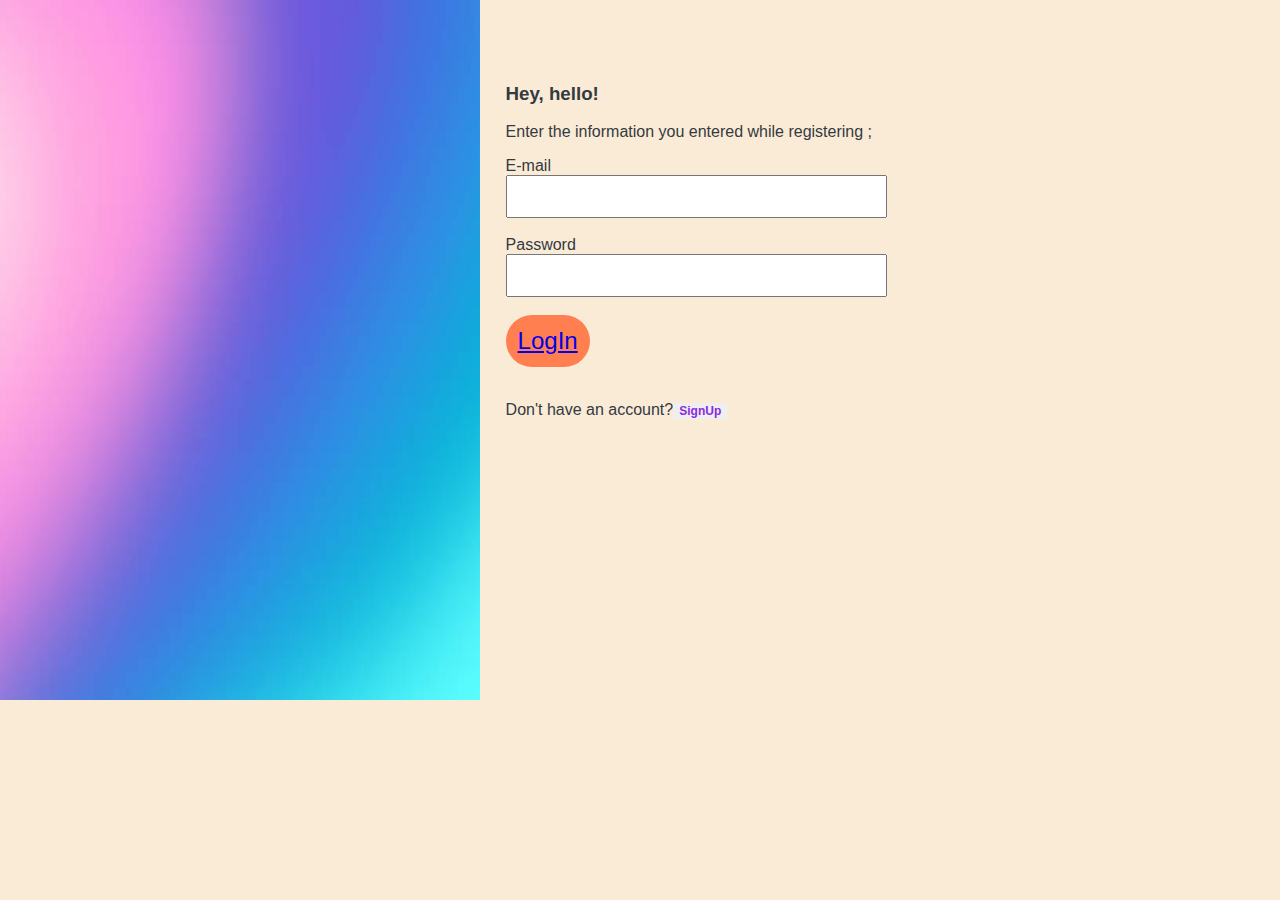
<file: index.html>
<!DOCTYPE html>
<html lang="en">
<head>
    <meta charset="UTF-8">
    <meta http-equiv="X-UA-Compatible" content="IE=edge">
    <meta name="viewport" content="width=device-width, initial-scale=1.0">
    <title>Forms and tables</title>
    <link rel="stylesheet" href="style.css">
</head>
<body>

    <img src="photo.jpg" alt="image" id="photo"
    width="480"
    height="700">
    <div class="form">
    <form action="SignUp.html"method="get" 
    action="login.html" method="get">

        <h3>Hey, hello!</h3>
        <p>Enter the information you entered while registering ; </p>
        <label for="e-mail"> E-mail</label><br>
        <input type="email" name="E-mail">
        <br><br/>
        <label for="Password"> Password</label><br>
        <input type="password" name="password">
        <br><br/>
        <button id="login" type="submit"><a href="./login.html" class="login">LogIn</a></button>
        <br><br/>
        <p>Don't have an account?<button id="signup" type="submit">SignUp</button></p>

     </div>   
        </body>


    </form>
</body>
</html>
</file>
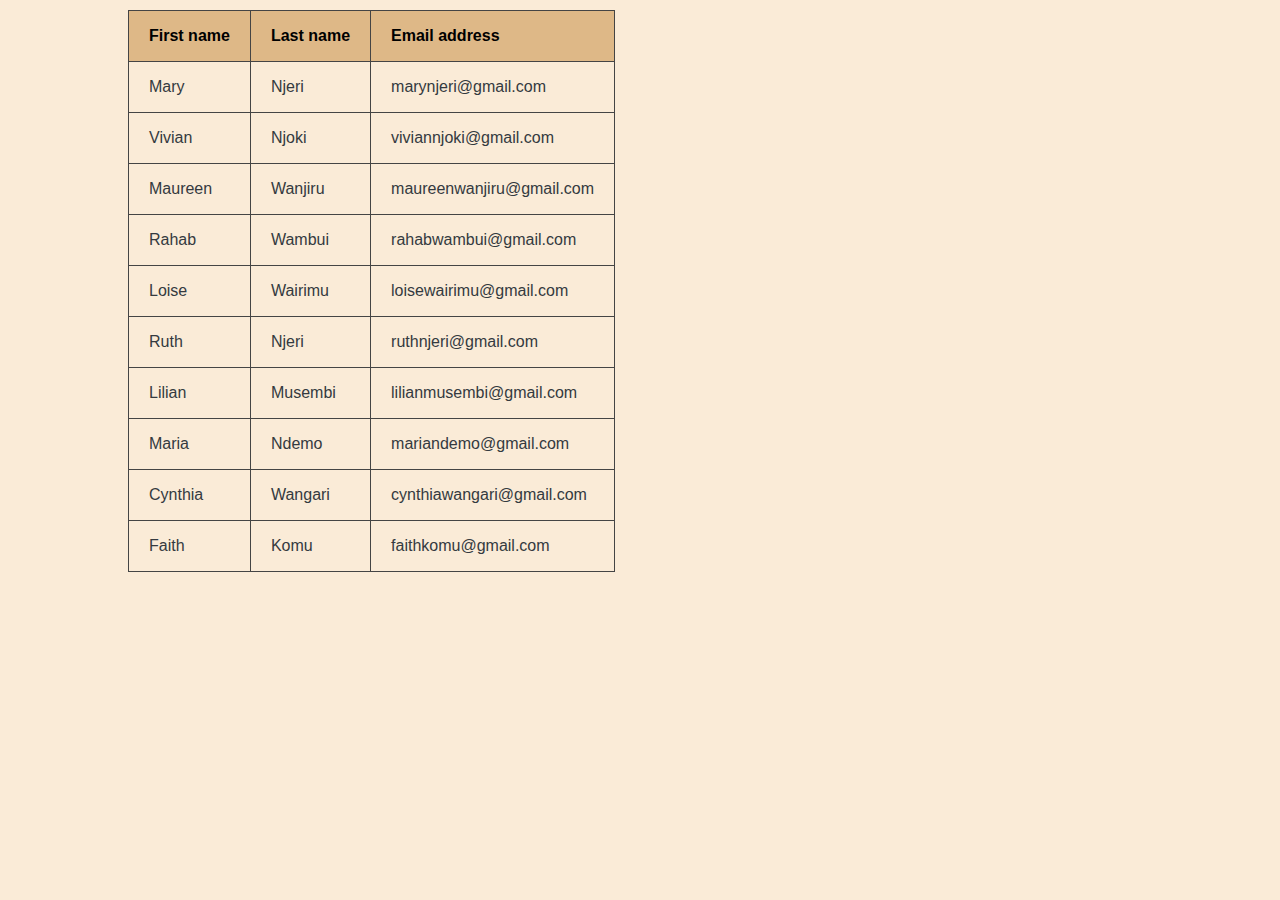
<file: login.html>
<!DOCTYPE html>
<html lang="en">
<head>
    <meta charset="UTF-8">
    <meta http-equiv="X-UA-Compatible" content="IE=edge">
    <meta name="viewport" content="width=device-width, initial-scale=1.0">
    <title>table</title>
    <link rel="stylesheet" href="style.css">
</head>
<body class="bodyTable">
    <table class="heading">
    <tr id="topline">
        <th>First name</th>
        <th>Last name</th>
        <th>Email address</th>
    </tr>
    <tr>
        <td>Mary</td>
        <td>Njeri</td>
        <td>marynjeri@gmail.com</td>
    </tr>
    <tr>
        <td>Vivian</td>
        <td>Njoki</td>
        <td>viviannjoki@gmail.com</td>
    </tr>
    <tr>
        <td>Maureen</td>
        <td>Wanjiru</td>
        <td>maureenwanjiru@gmail.com</td>
    </tr>
    <tr>
        <td>Rahab</td>
        <td>Wambui</td>
        <td>rahabwambui@gmail.com</td>
    </tr>
    <tr>
        <td>Loise</td>
        <td>Wairimu</td>
        <td>loisewairimu@gmail.com</td>
    </tr>
    <tr>
        <td>Ruth</td>
        <td>Njeri</td>
        <td>ruthnjeri@gmail.com</td>
    </tr>
    <tr>
        <td>Lilian</td>
        <td>Musembi</td>
        <td>lilianmusembi@gmail.com</td>
    </tr>
    <tr>
        <td>Maria</td>
        <td>Ndemo</td>
        <td>mariandemo@gmail.com</td>
    </tr>
    <tr>
        <td>Cynthia</td>
        <td>Wangari</td>
        <td>cynthiawangari@gmail.com</td>
    </tr>
    <tr>
        <td>Faith</td>
        <td>Komu</td>
        <td>faithkomu@gmail.com</td>
    </tr>

    

</table>   
</body>
</html>
</file>
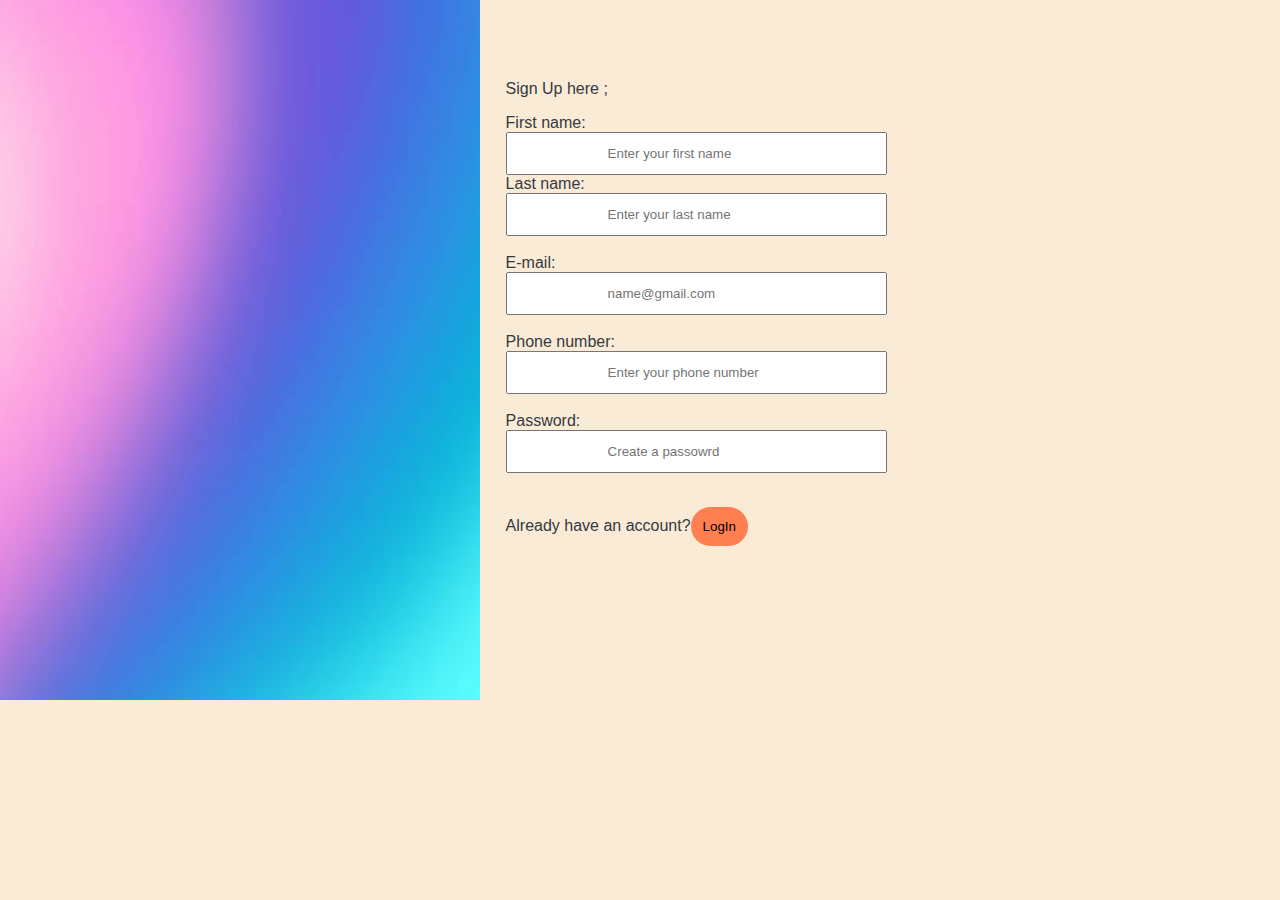
<file: SignUp.html>
<!DOCTYPE html>
<html lang="en">
<head>
    <meta charset="UTF-8">
    <meta http-equiv="X-UA-Compatible" content="IE=edge">
    <meta name="viewport" content="width=device-width, initial-scale=1.0">
    <title>SignUp</title>
    <link rel="stylesheet" href="style.css">
</head>
<body class="bodySignup">
    <img src="photo.jpg" alt="photo" id="photo"
    width="480"
    height="700">
    
    <form class="form" action="index.html" method="get">
        <p>Sign Up here ; </p>
    
        <label for="first name">First name: </label><br>
        <input type="text" name="First Name" placeholder="Enter your first name">
        <br>
        <label for="last name"> Last name:</label><br>
        <input type="text" name="Last Name" placeholder="Enter your last name">
        <br>
        <br/>
        <label for="e-mail"> E-mail:</label><br>
        <input type="email" name="E-mail Address" placeholder="name@gmail.com">
        <br>
        <br/>
        <label for="Phone number "> Phone number:</label><br>
        <input type="tel" name=" Phone number" placeholder="Enter your phone number">
        <br>
        <br/>
        <label for="password"> Password: </label><br>
        <input type="password" name=" Password" placeholder="Create a passowrd">
        <br><br/>
        <p>Already have an account?<button id="login" type="submit">LogIn</button></p>

        
    </form>
</body>
</html>
</file>
<file: style.css>
body{
    display: flex;
    margin: 0;
    padding: 0;
    font-family: sans-serif;
    background-color: antiquewhite;
    color: #343a40;
}
#login{
    color:black;
    background-color:coral;
    padding: 12px;
    border-radius: 30px;



}
.login:link,
.login:visited{
    font-size: 24px;



}
#signup{

font-size: 12px;
font-weight: bolder;        
}
.form{
    top: 0;
    left: 500px;
    margin-left: 2%;


}
input{
    padding: 12px 100px;

}
button{
    padding: 20;
    border: none;
    color: blueviolet;
}
.bodyTable{
    width: 1000px;
    display: flex;
    justify-content:left;
    margin-left: 10%;
    margin-top: 10px;
}
table{
    border-collapse: collapse;

}
/* td{
    padding: 5px;
} */
#topline{
    color: black;
    background-color: burlywood;
}   
td,
th{
    border: 1px solid #444;
    padding: 16px 20px;
    text-align: left;
}
.form{
    /* display: flex; */
    top: 0;
    left: 500px;
    margin-top: 5%;
}
.bodySignup{
    background-color:antiquewhite
}
</file>
